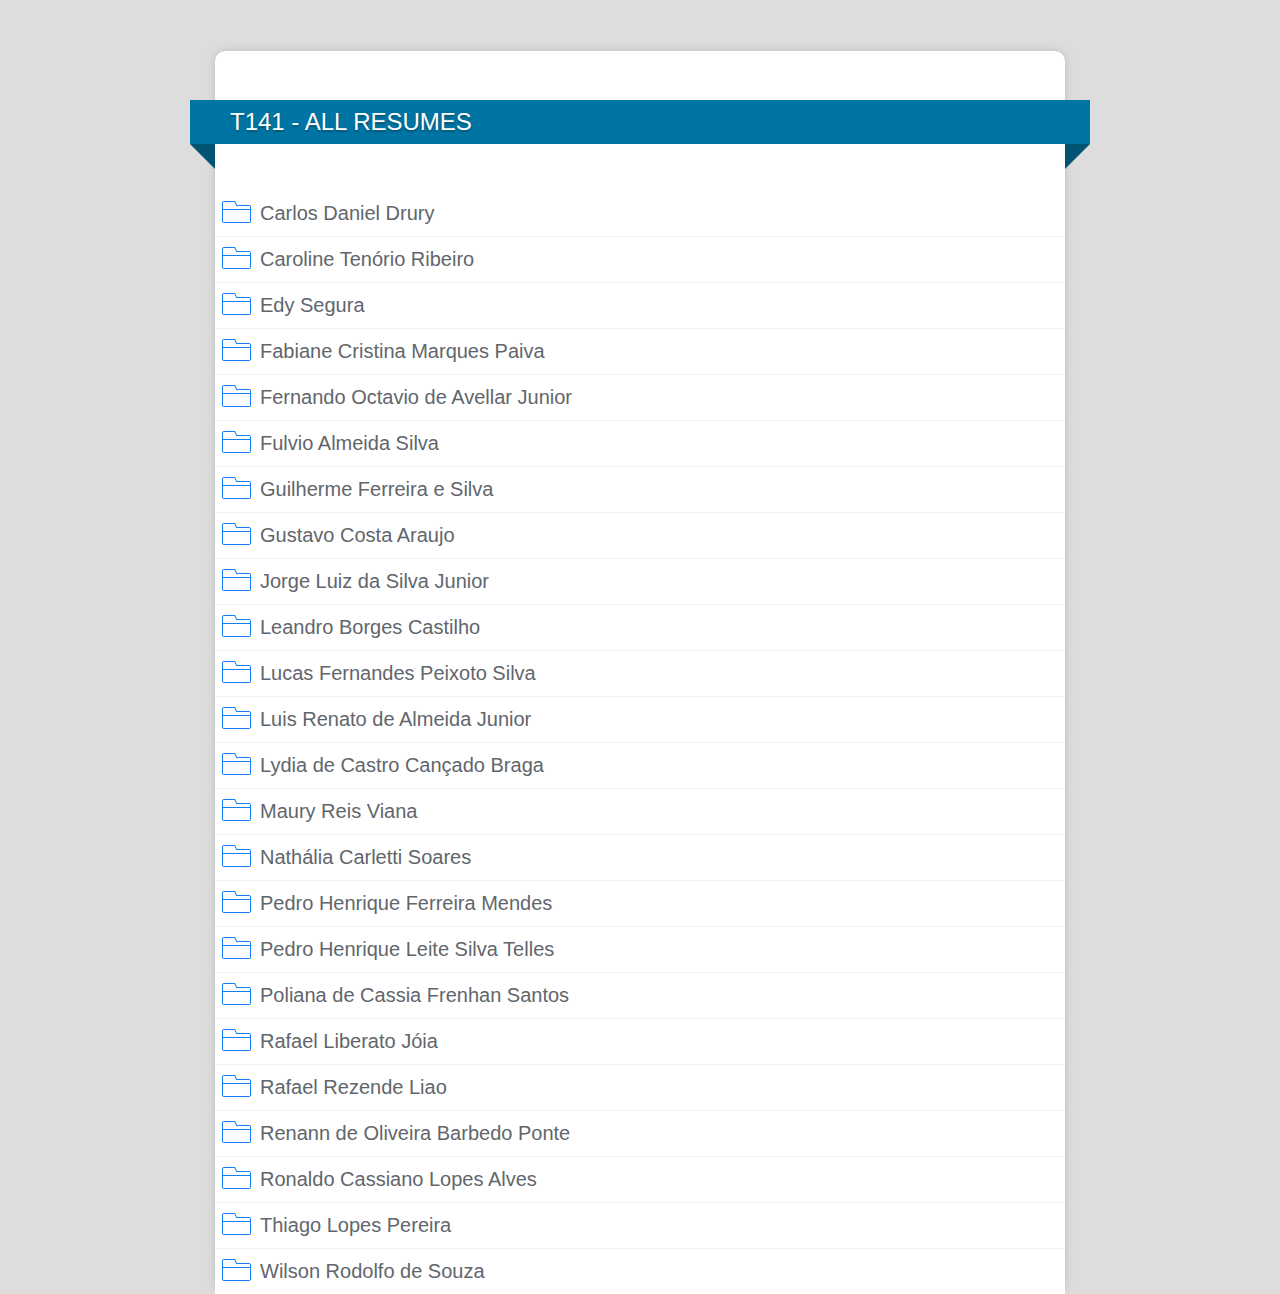
<file: index.html>
<!DOCTYPE html>
<html lang="en">
<head>
<meta charset="UTF-8">
<meta name="viewport" content="width=device-width, initial-scale=1.0">
<meta http-equiv="X-UA-Compatible" content="ie=edge">
<title>T141 - All Resumes</title>

<link rel="stylesheet" href="css/style.css">

</head>
<body>

<h1>T141 - All Resumes</h1>
<ul>
    <li>Carlos Daniel Drury</li>
    <li>Caroline Tenório Ribeiro</li>
    <li><a href="edysegura/index.html" title="Edy's Resume">Edy Segura</a></li>
    <li>Fabiane Cristina Marques Paiva</li>
    <li> <a href="fernando-avellar/index.html">Fernando Octavio de Avellar Junior</a></li>
    <li>Fulvio Almeida Silva</li>
    <li>Guilherme Ferreira e Silva</li>
    <li><a href="gustavo/index.html" title="Gustavo's Resume">Gustavo Costa Araujo</a></li>
    <li>Jorge Luiz da Silva Junior</li>
    <li>Leandro Borges Castilho</li>
    <li>Lucas Fernandes Peixoto Silva</li>
    <li>Luis Renato de Almeida Junior</li>
    <li>Lydia de Castro Cançado Braga</li>
    <li>Maury Reis Viana</li>
    <li>Nathália Carletti Soares</li>
    <li>Pedro Henrique Ferreira Mendes</li>
    <li>Pedro Henrique Leite Silva Telles</li>
    <li>Poliana de Cassia Frenhan Santos</li>
    <li>Rafael Liberato Jóia</li>
    <li>Rafael Rezende Liao</li>
    <li>Renann de Oliveira Barbedo Ponte</li>
    <li>Ronaldo Cassiano Lopes Alves</li>
    <li>Thiago Lopes Pereira</li>
    <li><a href="wilsonrodolfo/index.html" title="Wilson's Resume">Wilson Rodolfo de Souza</a></li>
</ul>

</body>
</html>
</file>
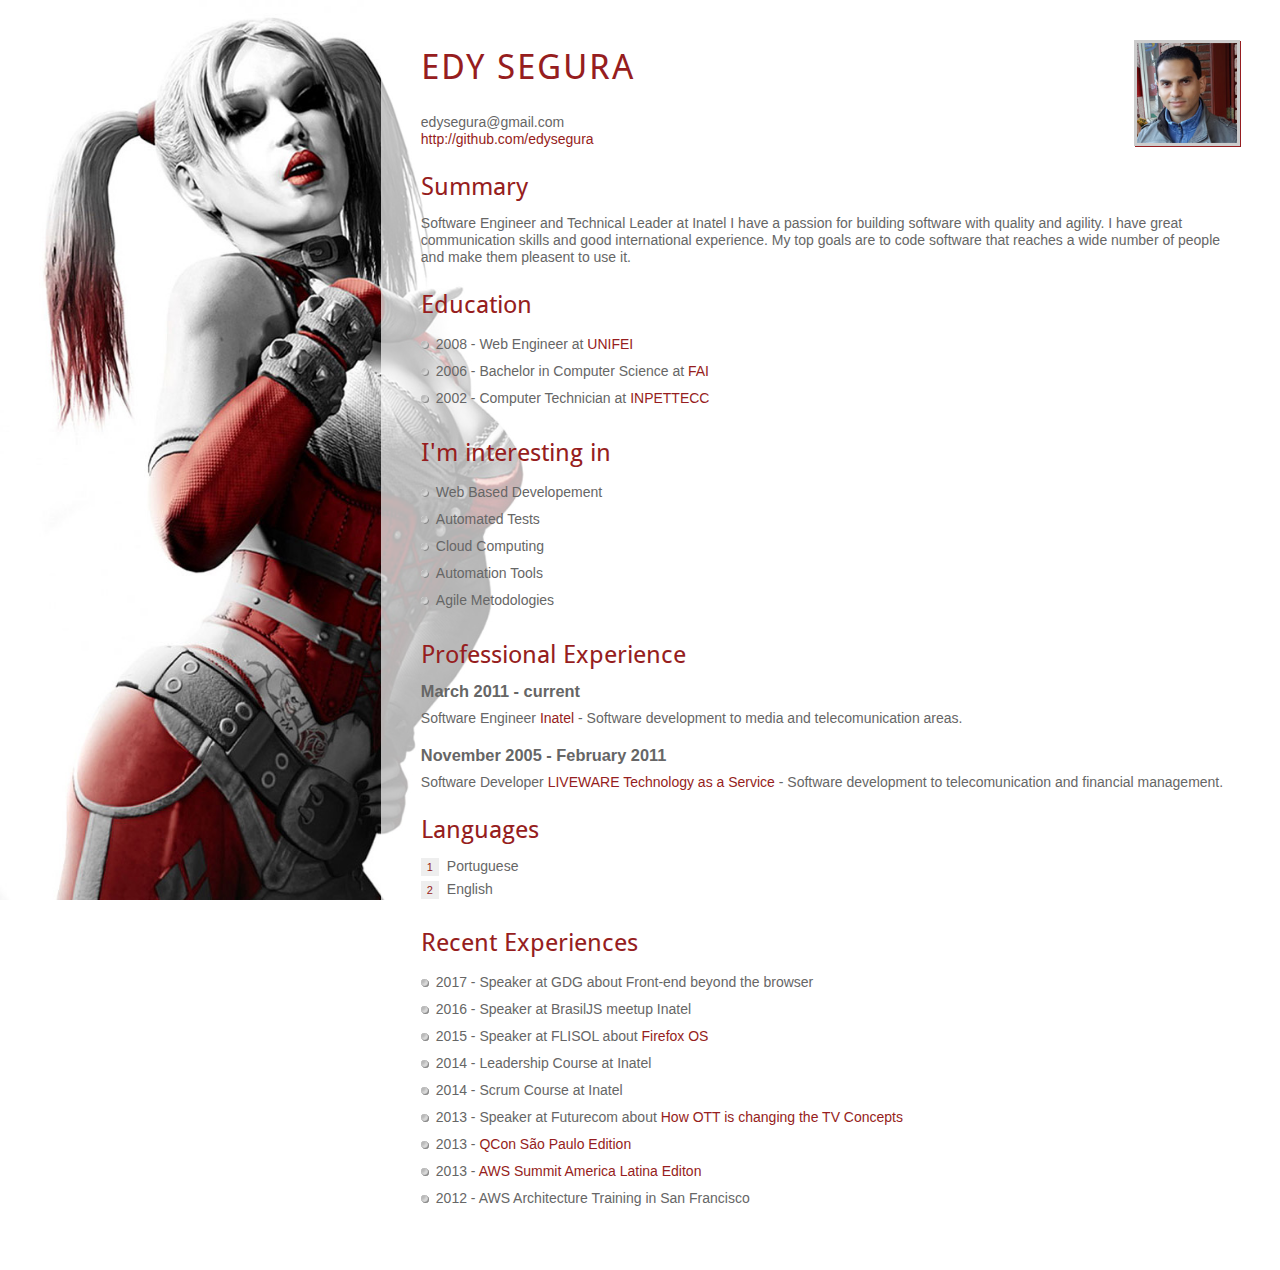
<file: edysegura/index.html>
<!DOCTYPE html>
<html lang="en">
<head>
    <meta charset="UTF-8">
    <title>Edy Segura's - Resume</title>

    <link rel="stylesheet" title="Male Theme"
     href="css/male/style.css">

    <link rel="alternate stylesheet" title="Female Theme"
     href="css/female/style.css">

</head>
<body>
    <header>
        <h1>Edy Segura</h1>
        <img src="images/edysegura.jpg" alt="Edy Segura Picture" />
        <p>
            edysegura@gmail.com<br />
            <a href="http://github.com/edysegura">http://github.com/edysegura</a>
        </p>
    </header>

    <section>
        <h2>Summary</h2>
        <p>
            Software Engineer and Technical Leader at Inatel I have a passion for building software with quality and agility. I have
            great communication skills and good international experience. My top goals are to code software that reaches
            a wide number of people and make them pleasent to use it.
        </p>
    </section>

    <section>
        <h2>Education</h2>
        <ul>
            <li>2008 - Web Engineer at <a href="https://www.unifei.edu.br/">UNIFEI</a></li>
            <li>2006 - Bachelor in Computer Science at <a href="http://www.fai-mg.br/portal/">FAI</a></li>
            <li>2002 - Computer Technician at <a href="http://www.inpettecc.com.br/">INPETTECC</a></li>
        </ul>
    </section>

    <section>
        <h2>I'm interesting in</h2>
        <ul>
            <li>Web Based Developement</li>
            <li>Automated Tests</li>
            <li>Cloud Computing</li>
            <li>Automation Tools</li>
            <li>Agile Metodologies</li>
        </ul>
    </section>

    <section>
        <h2>Professional Experience</h2>

        <h3>March 2011 - current</h3>
        <p>Software Engineer <a href="http://inatel.br/icc/">Inatel</a> - Software development to media and telecomunication
            areas.
        </p>

        <h3>November 2005 - February 2011</h3>
        <p>Software Developer <a href="http://www.liveware.com.br">LIVEWARE Technology as a Service</a> - Software development
            to telecomunication and financial management.</p>
    </section>

    <section>
        <h2>Languages</h2>
        <ol>
            <li>Portuguese</li>
            <li>English</li>
        </ol>
    </section>

    <section>
        <h2>Recent Experiences</h2>
        <ul>
            <li>2017 - Speaker at GDG about Front-end beyond the browser</li>
            <li>2016 - Speaker at BrasilJS meetup Inatel</li>
            <li>2015 - Speaker at FLISOL about <a href="http://www.slideshare.net/edysegura/firefox-os-32877178">Firefox OS</a></li>
            <li>2014 - Leadership Course at Inatel</li>
            <li>2014 - Scrum Course at Inatel</li>
            <li>2013 - Speaker at Futurecom about <a href="http://www.slideshare.net/edysegura/futurecom-2013-ott-wide-28112645">How OTT is changing the TV Concepts</a></li>
            <li>2013 - <a href="http://www.qconsp.com/">QCon São Paulo Edition</a></li>
            <li>2013 - <a href="https://aws.amazon.com/pt/aws-summit-2013/sao-paulo/">AWS Summit America Latina Editon</a></li>
            <li>2012 - AWS Architecture Training in San Francisco</li>
        </ul>
    </section>
</body>
</html>
</file>
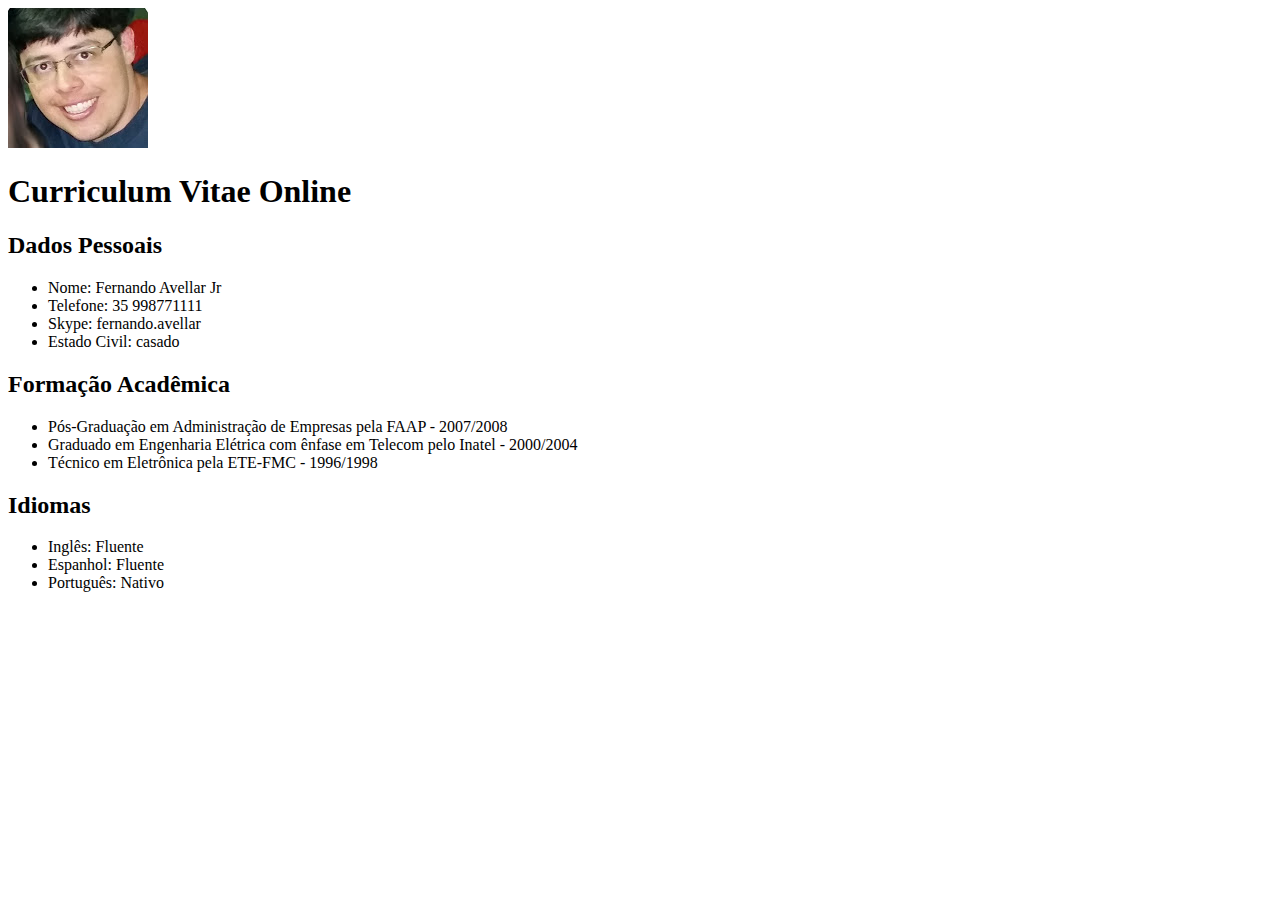
<file: fernando-avellar/index.html>
<!DOCTYPE html>
<html lang="pt-br">

<head>
    <meta charset="UTF-8">
    <meta name="viewport" content="width=device-width, initial-scale=1.0">
    <meta http-equiv="X-UA-Compatible" content="ie=edge">
    <title>Exercicio 1.ii</title>
</head>

<body>

    <img src="Foto_Rosto.jpg" alt="Minha Foto">
    <h1>Curriculum Vitae Online</h1>
    <h2>Dados Pessoais</h2>
    <ul>
        <li>Nome: Fernando Avellar Jr</li>
        <li>Telefone: 35 998771111</li>
        <li>Skype: fernando.avellar</li>
        <li>Estado Civil: casado</li>
    </ul>

    <h2>Formação Acadêmica</h2>
    <ul>
        <li>Pós-Graduação em Administração de Empresas pela FAAP - 2007/2008</li>
        <li>Graduado em Engenharia Elétrica com ênfase em Telecom pelo Inatel - 2000/2004</li>
        <li>Técnico em Eletrônica pela ETE-FMC - 1996/1998</li>
    </ul>

    <h2>Idiomas</h2>
    <ul>
        <li>Inglês: Fluente</li>
        <li>Espanhol: Fluente</li>
        <li>Português: Nativo</li>
    </ul>

</body>

</html>
</file>
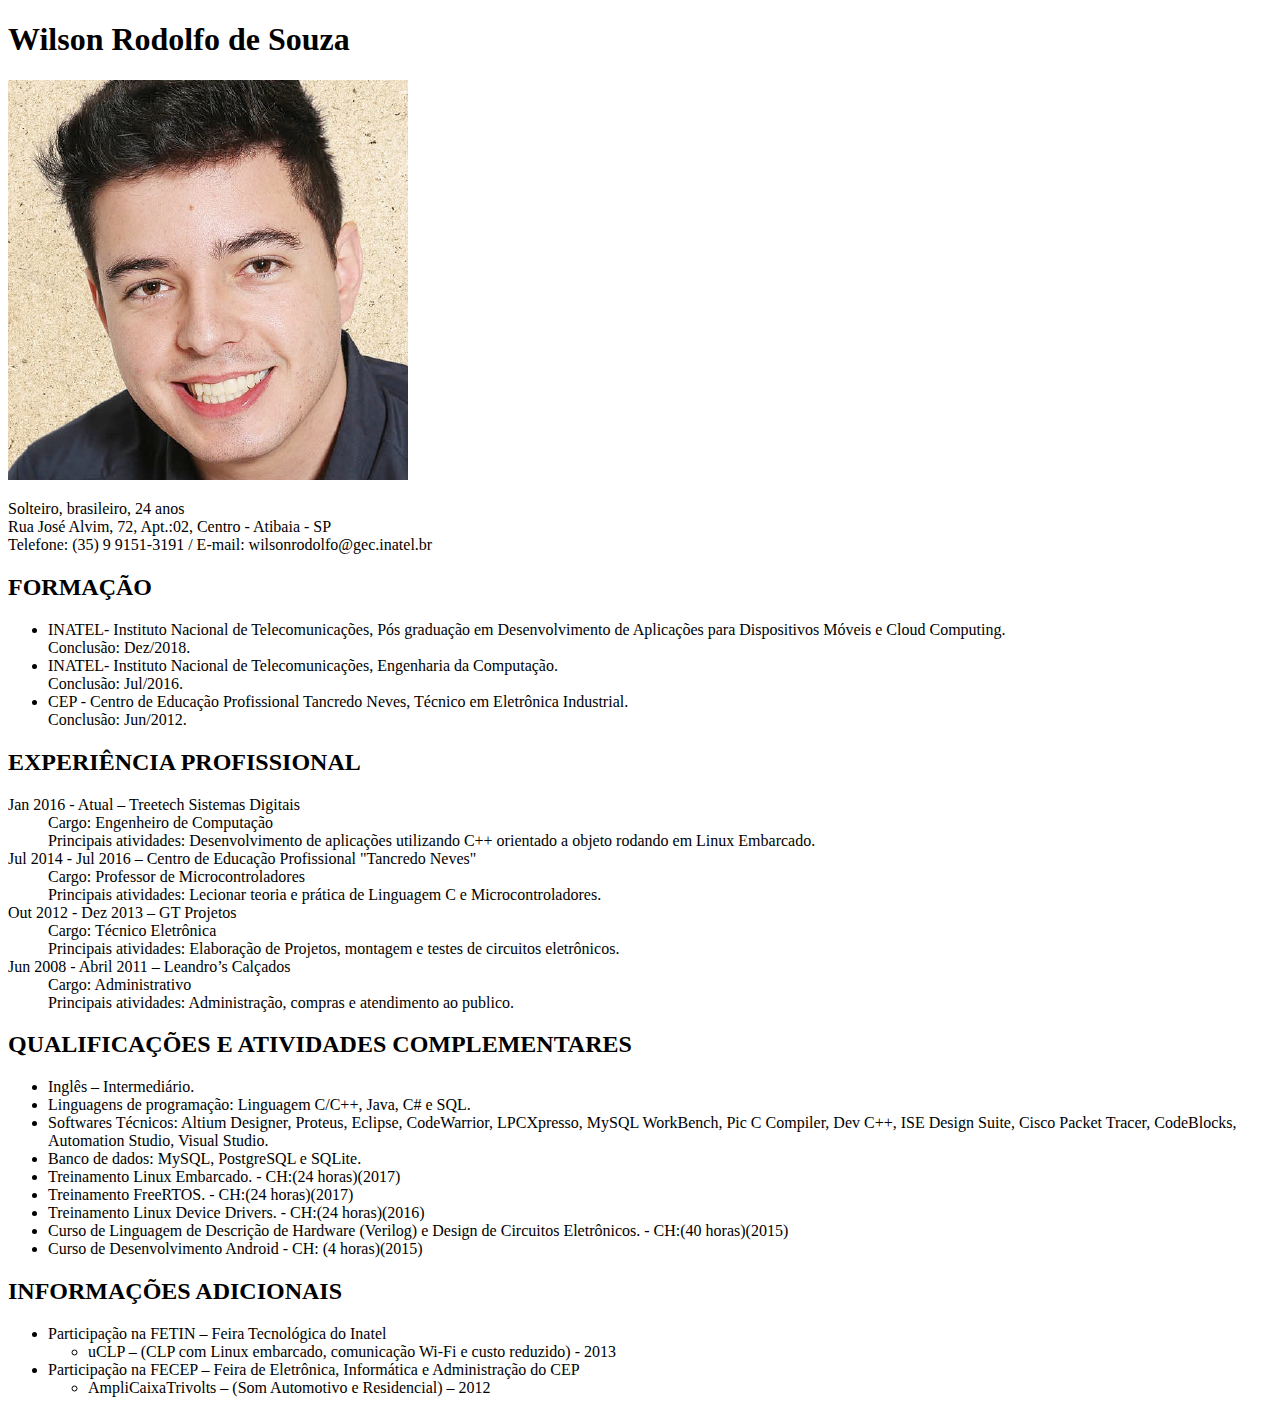
<file: wilsonrodolfo/index.html>
<!DOCTYPE html>
<html lang="en">

<head>
    <meta charset="UTF-8">
    <meta name="viewport" content="width=device-width, initial-scale=1.0">
    <meta http-equiv="X-UA-Compatible" content="ie=edge">
    <title>Wilson Rodolfo de Souza</title>
</head>

<body>
    <h1>Wilson Rodolfo de Souza</h1>
    <img src="images/EU.png" alt="Wilson Rodolfo Picture" />
    <p>
        Solteiro, brasileiro, 24 anos<br/> Rua José Alvim, 72, Apt.:02, Centro - Atibaia - SP<br/> Telefone: (35) 9 9151-3191
        / E-mail: wilsonrodolfo@gec.inatel.br<br/>
    </p>

    <h2>FORMAÇÃO</h2>
    <ul>
        <li>INATEL- Instituto Nacional de Telecomunicações, Pós graduação em Desenvolvimento de Aplicações para Dispositivos
            Móveis e Cloud Computing.<br/>Conclusão: Dez/2018.</li>
        <li>INATEL- Instituto Nacional de Telecomunicações, Engenharia da Computação.<br/>Conclusão: Jul/2016.</li>
        <li>CEP - Centro de Educação Profissional Tancredo Neves, Técnico em Eletrônica Industrial.<br/>Conclusão: Jun/2012.</li>
    </ul>

    <h2>EXPERIÊNCIA PROFISSIONAL</h2>
    <dl>
        <dt>Jan 2016 - Atual – Treetech Sistemas Digitais</dt>
        <dd>Cargo: Engenheiro de Computação<br/>Principais atividades: Desenvolvimento de aplicações utilizando C++ orientado
            a objeto rodando em Linux Embarcado.</dd>

        <dt>Jul 2014 - Jul 2016 – Centro de Educação Profissional "Tancredo Neves"</dt>
        <dd> Cargo: Professor de Microcontroladores<br/>Principais atividades: Lecionar teoria e prática de Linguagem C e Microcontroladores.</dd>

        <dt>Out 2012 - Dez 2013 – GT Projetos</dt>
        <dd>Cargo: Técnico Eletrônica<br/>Principais atividades: Elaboração de Projetos, montagem e testes de circuitos eletrônicos.</dd>

        <dt>Jun 2008 - Abril 2011 – Leandro’s Calçados</dt>
        <dd>Cargo: Administrativo<br/>Principais atividades: Administração, compras e atendimento ao publico.</dd>
    </dl>

    <h2>QUALIFICAÇÕES E ATIVIDADES COMPLEMENTARES</h2>
    <ul>
        <li>Inglês – Intermediário.</li>
        <li>Linguagens de programação: Linguagem C/C++, Java, C# e SQL.</li>
        <li>Softwares Técnicos: Altium Designer, Proteus, Eclipse, CodeWarrior, LPCXpresso, MySQL WorkBench, Pic C Compiler,
            Dev C++, ISE Design Suite, Cisco Packet Tracer, CodeBlocks, Automation Studio, Visual Studio.</li>
        <li>Banco de dados: MySQL, PostgreSQL e SQLite.</li>
        <li>Treinamento Linux Embarcado. - CH:(24 horas)(2017)</li>
        <li>Treinamento FreeRTOS. - CH:(24 horas)(2017)</li>
        <li>Treinamento Linux Device Drivers. - CH:(24 horas)(2016)</li>
        <li>Curso de Linguagem de Descrição de Hardware (Verilog) e Design de Circuitos Eletrônicos. - CH:(40 horas)(2015)</li>
        <li>Curso de Desenvolvimento Android - CH: (4 horas)(2015)</li>
    </ul>

    <h2>INFORMAÇÕES ADICIONAIS</h2>
    <ul>
        <li>
            Participação na FETIN – Feira Tecnológica do Inatel
            <ul>
                <li>uCLP – (CLP com Linux embarcado, comunicação Wi-Fi e custo reduzido) - 2013</li>
            </ul>
        </li>
        <li>
            Participação na FECEP – Feira de Eletrônica, Informática e Administração do CEP
            <ul>
                <li>AmpliCaixaTrivolts – (Som Automotivo e Residencial) – 2012</li>
            </ul>
        </li>
    </ul>

</body>

</html>
</file>
<file: css/style.css>
* {
    margin: 0px;
    padding: 0px;
}

html {
    background: #ddd;
}

body {
    font: 14px Helvetica, sans-serif;
    color: #61666c;
}

h1 {
    font-size: 24px;
    color: #fff;
    padding: 8px;
    text-indent: 32px;
    font-weight: normal;
    text-transform: uppercase;
    background-color: #0074A2;
    width: 900px;
    margin: 100px auto 0;
    box-sizing: border-box;
    margin-bottom: -93px;
    z-index: 2;
    position: relative;
    text-shadow: 0 2px 2px #025472;
}

h1:after,
h1:before {
    content: "";
    display: block;
    position: absolute;
    bottom: -25px;
    width: 0;
    height: 0;
    border-style: solid;
    border-color: #025472 transparent;
}

h1:before {
    border-width: 25px 0 0 25px;
    left: 0;
}

h1:after  {
    border-width: 25px 25px 0 0;
    right: 0;
}

a {
    color: #61666c;
    display: block;
    text-decoration: none;
}

a:hover {
    color: #2a2a2a;
}

ul {
    background-color: #fff;
    width: 850px;
    margin: 0 auto;
    min-height: 400px;
    border-radius: 10px;
    padding-top: 140px;
    box-shadow: 0px 0px 9px #bbb;
}

li {
    background: #fff url(images/folder.svg) no-repeat 5px 5px;
    box-sizing: border-box;
    border-bottom: 1px solid #EDF1F5;
    list-style: none;
    font-size: 20px;
    line-height: 25px;
    padding: 10px 10px 10px 45px;
    width: 100%;
}

li:last-child {
    border: none;
}

li:hover {
    background-color: #f6f6f6;
}
</file>
<file: edysegura/css/male/style.css>
html, body, h1, h2, h3, ul, ol, li, p {
	margin: 0;
	padding: 0;
}

html {
	background: transparent url(images/bg.jpg) no-repeat top left fixed;
	background-size: contain;
	color: #666;
	font: 14px/17px Arial, Helvetica, sans-serif;
}

body {
	background: rgba(255,255,255,0.7);
	float: right;
	min-width: 385px;
	padding: 40px;
	position: relative;
	width: 64%;	
}

@font-face {
	font-family: 'DroidSans';
	src: url('fonts/DroidSans.eot'),
	     url('fonts/DroidSans.ttf');
}

h1,
h2 {
	color: #961d20;
	font-family: 'DroidSans', Arial, Helvetica, sans-serif;
	font-weight: normal;
}

h1 {
	font-size: 35px;
	letter-spacing: 2px;
	line-height: 54px;
	margin-bottom: 20px;
	text-transform: uppercase;
}

h2 {
	
	font-size: 25px;
	margin: 30px 0 20px 0;	
}

h3 {
	font-weight: bold;
	margin: 20px 0 10px 0;
}

a {
	color: #961d20;
	text-decoration: none;
	transition: background 600ms linear;
}

a:hover {
	background: #961d20;
	color: #fff;
}

p {
	margin: 0 0 16px;
}

li {
	padding: 0 0 5px 0;	
	text-align: justify;
}

ul {
	margin: 0 0 16px 0;
}

ul li {
	line-height: 22px;
	list-style-image: url(images/bullet.gif);
	list-style-position: inside;	
}

ol {
	counter-reset: number;
}

ol li {
	list-style: none;	
}

ol li:before {
	background: #eee;
	color: #961d20;
	content: counter(number);
	counter-increment: number;
	display: inline-block;
	font-size: 11px;
	height: 18px;
	line-height: 19px;	
	margin-right: 8px;
	text-align: center;
	width: 18px;
}


/* picture */

img {
	border: 3px solid #ccc;
  	box-shadow: 1px 1px 0px #961d20;
	height: 100px;
	position: absolute;
	right: 40px;
	top: 40px;	
	width: 100px;	
}px;	
	width: 100px;	
}
</file>
<file: edysegura/css/female/style.css>
html, body, h1, h2, h3, ul, ol, li, p {
	margin: 0;
	padding: 0;
}

html {
	background: #f8e4ed url(images/bg.jpg) no-repeat top right fixed;
	color: #888;
	font: 14px/17px Georgia, Arial, Helvetica, sans-serif;	
	text-shadow: 0 1px 0 #fff;
}

body {
	background: rgba(248,248,248,0.8);
	border-radius: 5px;
	box-shadow: 0 0 5px #ccc;
	box-sizing: border-box;
	margin: 40px auto 40px;
	min-width: 385px;	
	padding: 40px;
	position: relative;
	width: 50%;
}

@font-face {
	font-family: 'DancingScript';
	src: url('fonts/DancingScript-Regular.eot'),
	     url('fonts/DancingScript-Regular.ttf');
}

h1,
h2 {
	color: #7b80a1;
	font-family: 'DancingScript', Georgia, Arial, Helvetica, sans-serif;
}

h1 {
	border-bottom: 2px dotted #efcdd6;
	font-size: 35px;
	line-height: 54px;
	margin-bottom: 35px;
	width: 75%;
}

h2 {
	
	font-size: 25px;
	margin: 30px 0 20px 0;	
}

h3 {
	font-weight: bold;
	margin: 20px 0 10px 0;
}

a {
	color: #b07c80;
	text-decoration: none;
}

a:hover {
	text-decoration: underline;
}

p {
	margin: 0 0 16px;
}

li {
	text-align: justify;
}

ul {
	margin: 0 0 16px 10px;
}

ul li {
	line-height: 22px;
	list-style-image: url(images/bullet.gif);
	list-style-position: inside;
	padding: 0 0 10px 15px;	
}

ol {
	counter-reset: number;
}

ol li {
	list-style: none;
	padding: 0 0 5px 24px;	
}

ol li:before {
	background: #efcdd6;
	border-radius: 50%;
	color: #b07c80;
	content: counter(number);
	counter-increment: number;
	display: inline-block;
	font-size: 11px;	
	line-height: 19px;
	height: 20px;
	margin-right: 8px;
	text-align: center;
	width: 20px;
}


/* picture */

img {
	border-radius: 50%;
	height: 90px;
	position: absolute;
	right: 34px;
	top: 34px;	
	width: 90px;	
}4px;	
	width: 90px;	
}
</file>
